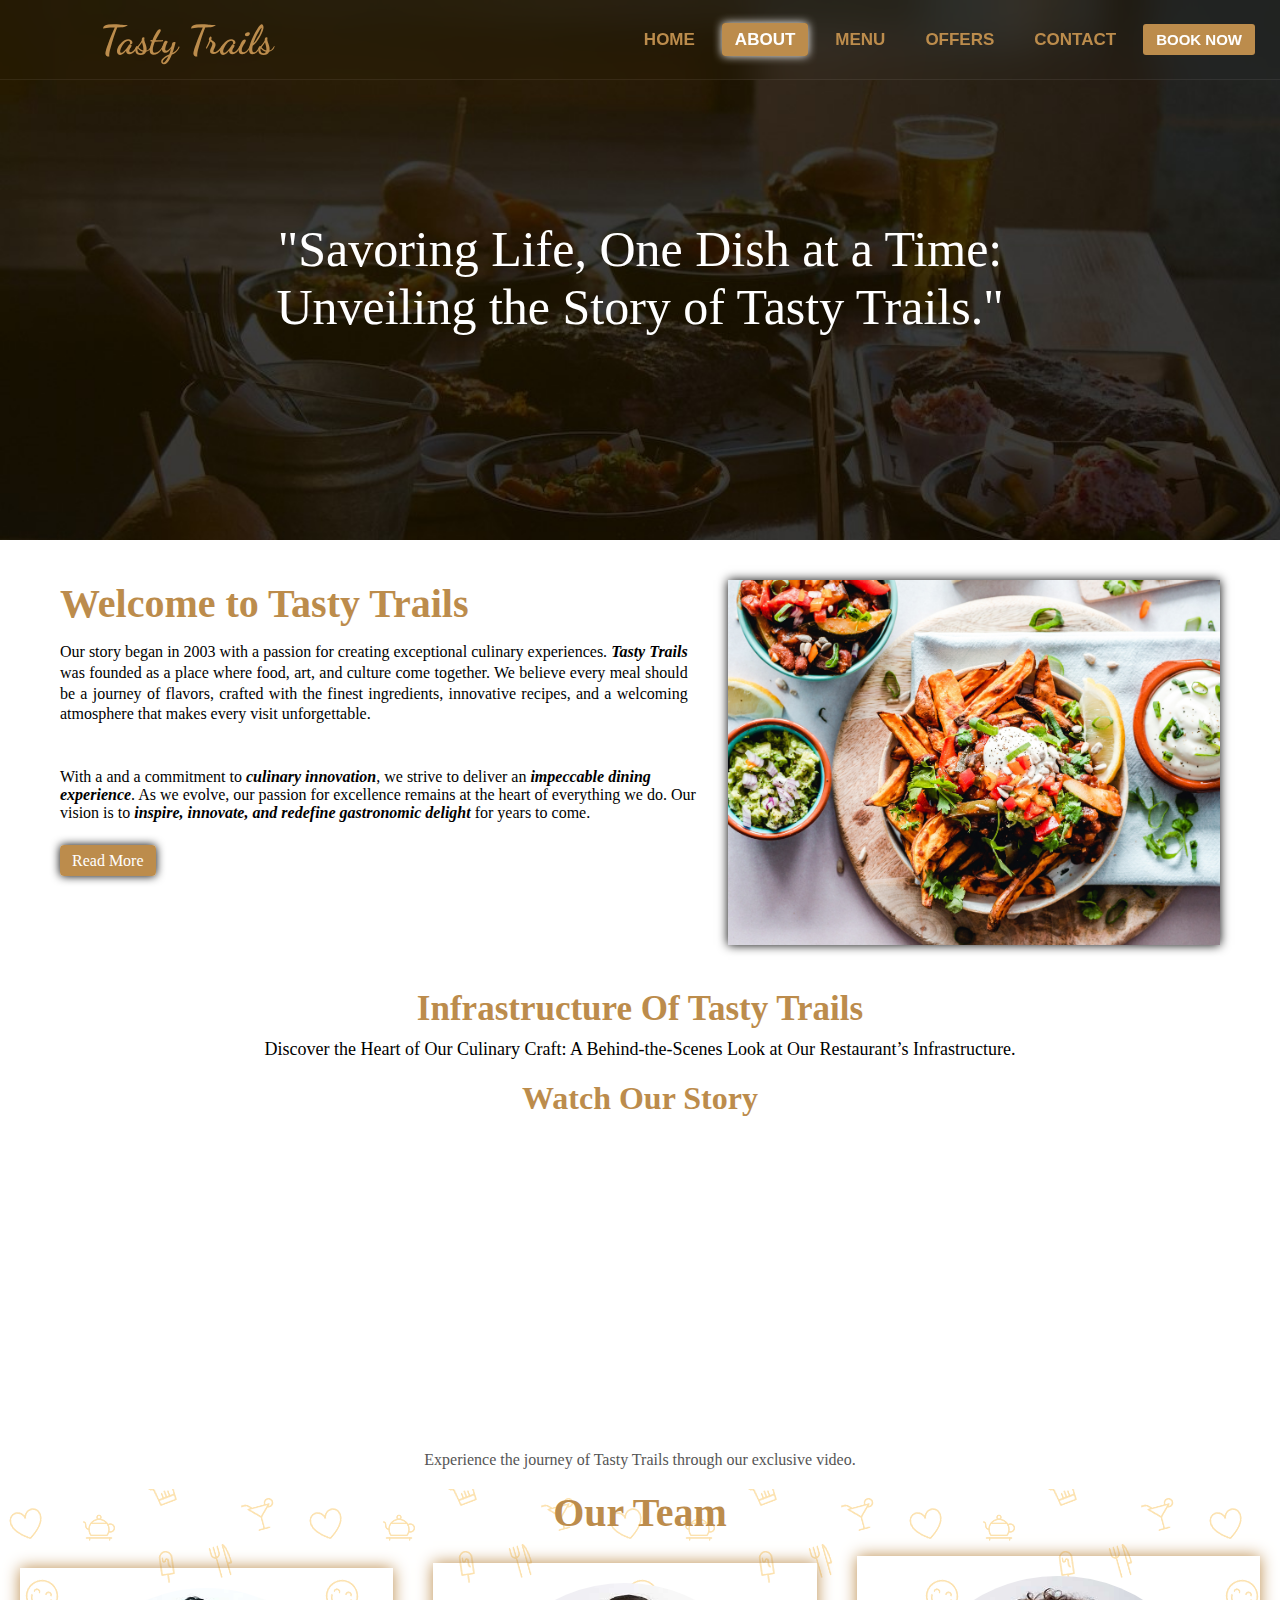
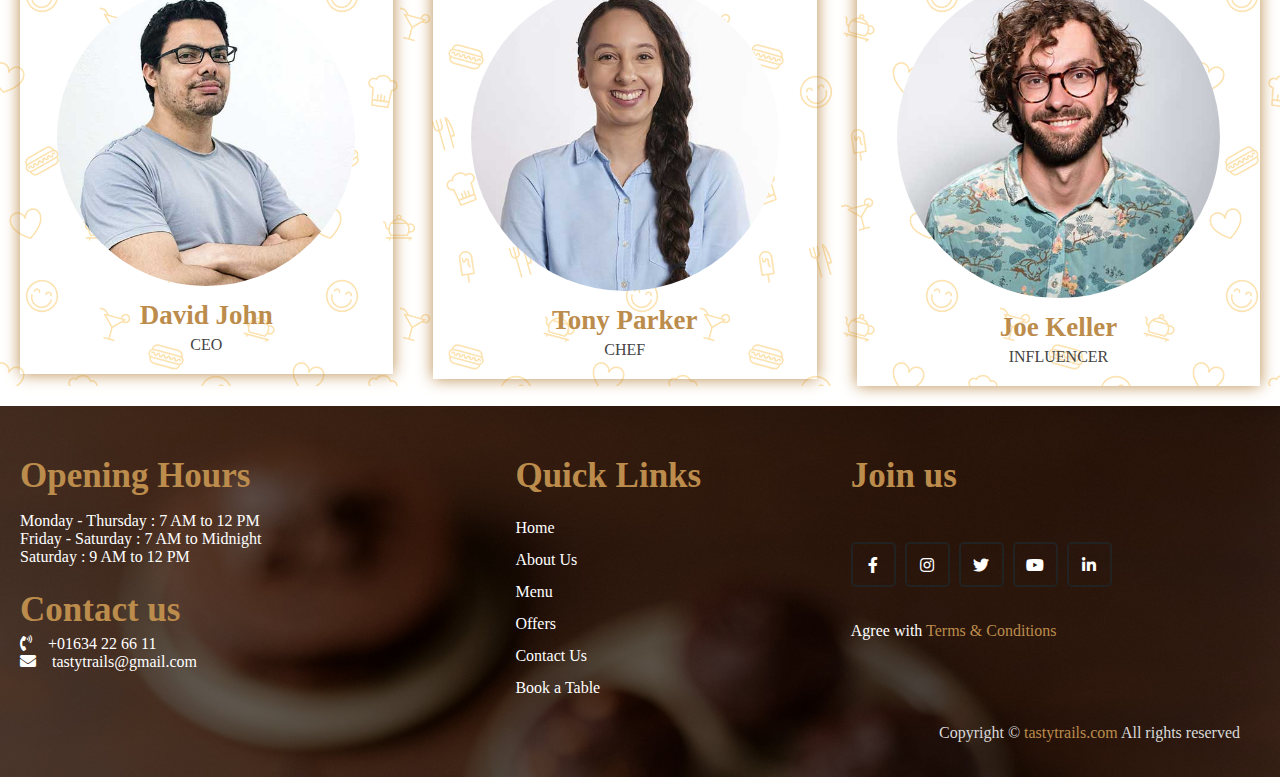
<file: about-us.html>
<!DOCTYPE html>
<html lang="en" dir="ltr">
  <head>
    <meta charset="UTF-8" />
    <title>About Us</title>
    <meta name="viewport" content="width=device-width, initial-scale=1.0" />
    <meta
      name="description"
      content="Explore the best flavors with Tasty Trails. Enjoy delicious recipes, restaurant-quality dishes, and special food offers."
    />
    <meta
      name="keywords"
      content="food, recipes, dining, restaurant, best dishes, Tasty Trails, culinary adventures"
    />
    <meta name="author" content="Tasty Trails" />
    <meta name="robots" content="index, follow" />

    <link rel="shortcut icon" href="./img/logo.png" type="image/x-icon" />
    <link rel="stylesheet" href="css/style.css" />
    <link
      rel="stylesheet"
      href="https://cdnjs.cloudflare.com/ajax/libs/font-awesome/5.15.3/css/all.min.css"
    />
    <link
      href="https://fonts.googleapis.com/css2?family=Dancing+Script:wght@400;700&display=swap"
      rel="stylesheet"
    />
  </head>

  <style>
    #header {
      height: 60vh;
    }

    #header .title {
      padding-top: 220px;
    }

    #team {
      background: url(img/bg55.png);
    }

    #team h1 {
      color: #bc8c4c;
      text-align: center;
      margin: 0 auto 20px;
      font-size: 40px;
    }

    .team {
      display: grid;
      grid-template-columns: auto auto auto;
      justify-content: center;
      align-items: center;
      margin: 0 auto;
      text-align: center;
    }

    .team .team-1,
    .team .team-2,
    .team .team-3 {
      margin: 0 20px;
      padding: 20px 0;
      box-shadow: 0 0 15px #bc8c4c;
    }

    .team .team-1 img,
    .team .team-2 img,
    .team .team-3 img {
      width: 80%;
      border-radius: 100%;
    }

    .team .team-1 .data h2,
    .team .team-2 .data h2,
    .team .team-3 .data h2 {
      color: #bc8c4c;
      font-size: 27px;
      margin: 10px 0 5px;
    }

    .team .team-1 .data p,
    .team .team-2 .data p,
    .team .team-3 .data p {
      color: #444444;
      text-transform: uppercase;
    }

    @media (max-width: 768px) {
      #header {
        height: 40vh;
      }

      .team {
        display: grid;
        grid-template-columns: auto;
      }

      .team .team-1,
      .team .team-2,
      .team .team-3 {
        margin-bottom: 20px;
      }
    }
  </style>

  <body>
    <!-- navbar start -->
    <nav>
      <input type="checkbox" id="check" />
      <label for="check" class="checkbtn">
        <i class="fas fa-bars"></i>
      </label>
      <label
        class="logo"
        style="
          color: #bc8c4c;
          font-size: 40px;
          font-family: Dancing Script, cursive;
        "
        >Tasty Trails</label
      >
      <ul>
        <li><a href="index.html">Home</a></li>
        <li><a class="active" href="about-us.html">About</a></li>
        <li><a href="menu.html">Menu</a></li>
        <li><a href="offers.html">Offers</a></li>
        <li><a href="contact-us.html">Contact</a></li>
        <li><a href="book-table.html" class="book-btn">Book Now</a></li>
      </ul>
    </nav>
    <!-- navbar end -->

    <!-- header -->
    <section id="header">
      <div class="title">
        <p>
          "Savoring Life, One Dish at a Time: <br />
          Unveiling the Story of Tasty Trails."
        </p>
      </div>
    </section>
    <!-- header end -->

    <!-- about start -->
    <div class="grid-bg">
      <div class="grid-container">
        <div class="grid-item">
          <h1 style="font-weight: bold">Welcome to Tasty Trails</h1>
          <article>
            Our story began in 2003 with a passion for creating exceptional
            culinary experiences. <b><i>Tasty Trails</i></b> was founded as a
            place where food, art, and culture come together. We believe every
            meal should be a journey of flavors, crafted with the finest
            ingredients, innovative recipes, and a welcoming atmosphere that
            makes every visit unforgettable. <br /><br />
          </article>
          <p style="padding: 22px 0 0">
            With a <b><i></i></b> and a commitment to
            <b><i>culinary innovation</i></b
            >, we strive to deliver an <b><i>impeccable dining experience</i></b
            >. As we evolve, our passion for excellence remains at the heart of
            everything we do. Our vision is to
            <b><i>inspire, innovate, and redefine gastronomic delight</i></b>
            for years to come.
          </p>
          <div class="about-button">
            <a href="about-us.html">Read More</a>
          </div>
        </div>
        <div class="grid-item">
          <img
            src="img/pexels-ella-olsson-1640772.jpg"
            alt="Sports & Art Image"
            loading="lazy"
            width="100%"
          />
        </div>
      </div>
    </div>
    <!-- about end -->

    <!-- video -->
    <section id="video">
      <div class="v-head">
        <h1
          style="
            color: #bc8c4c;
            font-size: 35px;
            text-align: center;
            margin: 10px 0;
          "
        >
          Infrastructure Of Tasty Trails
        </h1>
        <p style="font-size: 18px; text-align: center; margin-bottom: 20px">
          Discover the Heart of Our Culinary Craft: A Behind-the-Scenes Look at
          Our Restaurant’s Infrastructure.
        </p>
        <p></p>
      </div>
      <section class="video-section" style="text-align: center; margin: 20px 0">
        <h2 style="color: #bc8c4c; font-size: 2rem; margin-bottom: 10px">
          Watch Our Story
        </h2>
        <figure>
          <iframe
            width="560"
            height="315"
            src="https://www.youtube.com/embed/DQR2gdCxihI?si=uv5z0CQfOwwmY6Bv"
            title="Tasty Trails - Culinary Journey"
            frameborder="0"
            loading="lazy"
            allow="accelerometer; autoplay; clipboard-write; encrypted-media; gyroscope; picture-in-picture; web-share"
            referrerpolicy="strict-origin-when-cross-origin"
            allowfullscreen
          >
          </iframe>
          <figcaption style="font-size: 1rem; color: #555; margin-top: 5px">
            Experience the journey of Tasty Trails through our exclusive video.
          </figcaption>
        </figure>
      </section>
    </section>
    <!-- video end -->

    <!-- team -->
    <section id="team">
      <h1>Our Team</h1>
      <div class="team">
        <div class="team-1">
          <img src="img/team-1.jpg" loading="lazy" alt="" />
          <div class="data">
            <h2>David John</h2>
            <p>CEO</p>
          </div>
        </div>
        <div class="team-2">
          <img src="img/team-2.jpg" loading="lazy" alt="" />
          <div class="data">
            <h2>Tony Parker</h2>
            <p>Chef</p>
          </div>
        </div>
        <div class="team-3">
          <img src="img/team-3.jpg" loading="lazy" alt="" />
          <div class="data">
            <h2>Joe Keller</h2>
            <p>Influencer</p>
          </div>
        </div>
      </div>
    </section>
    <!-- team end -->

    <!-- footer -->
    <footer style="margin-top: 20px">
      <div class="content">
        <div class="left box">
          <div class="upper">
            <div class="topic">Opening Hours</div>
            <p class="para">
              Monday - Thursday &colon; <span>7 AM to 12 PM</span>
            </p>
            <p class="para">
              Friday - Saturday &colon; <span>7 AM to Midnight</span>
            </p>
            <p class="para">Saturday &colon; <span>9 AM to 12 PM</span></p>
          </div>
          <div class="lower">
            <div class="topic">Contact us</div>
            <div class="phone">
              <a href="#"><i class="fas fa-phone-volume"></i>+01634 22 66 11</a>
            </div>
            <div class="email">
              <a href="#"
                ><i class="fas fa-envelope"></i>tastytrails@gmail.com</a
              >
            </div>
          </div>
        </div>
        <div class="middle box">
          <div class="topic">Quick Links</div>
          <div><a href="index.html">Home</a></div>
          <div><a href="about-us.html">About Us</a></div>
          <div><a href="menu.html">Menu</a></div>
          <div><a href="offers.html">Offers</a></div>
          <div><a href="contact-us.html">Contact Us</a></div>
          <div><a href="book-table.html">Book a Table</a></div>
        </div>
        <div class="right box">
          <div class="topic">Join us</div>
          <form action="#">
            <div class="media-icons">
              <a href="#"><i class="fab fa-facebook-f"></i></a>
              <a href="#"><i class="fab fa-instagram"></i></a>
              <a href="#"><i class="fab fa-twitter"></i></a>
              <a href="#"><i class="fab fa-youtube"></i></a>
              <a href="#"><i class="fab fa-linkedin-in"></i></a>
            </div>
          </form>
          <p class="f-p">
            Agree with <span><a href="">Terms & Conditions</a></span>
          </p>
        </div>
      </div>
      <div class="bottom">
        <p>Copyright © <a href="#">tastytrails.com</a> All rights reserved</p>
      </div>
    </footer>
    <!-- footer end -->
  </body>
</html>
</file>
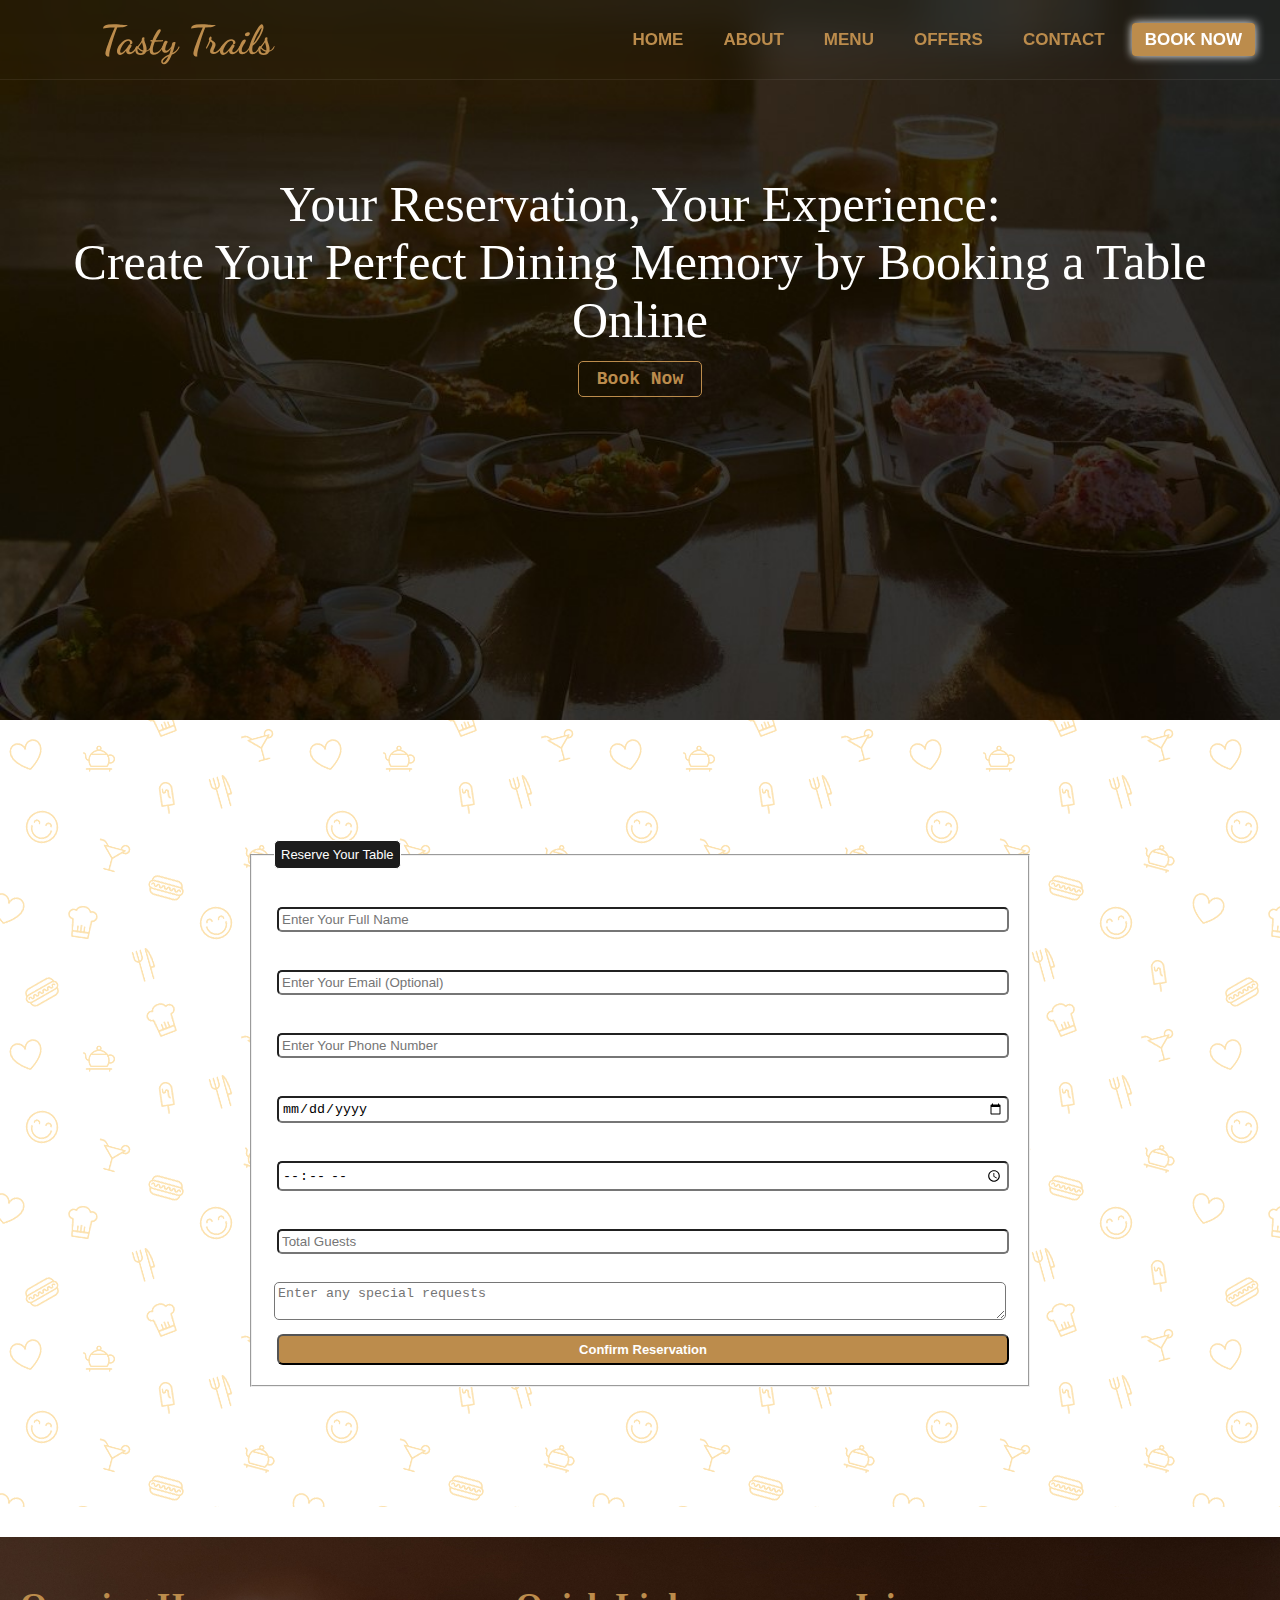
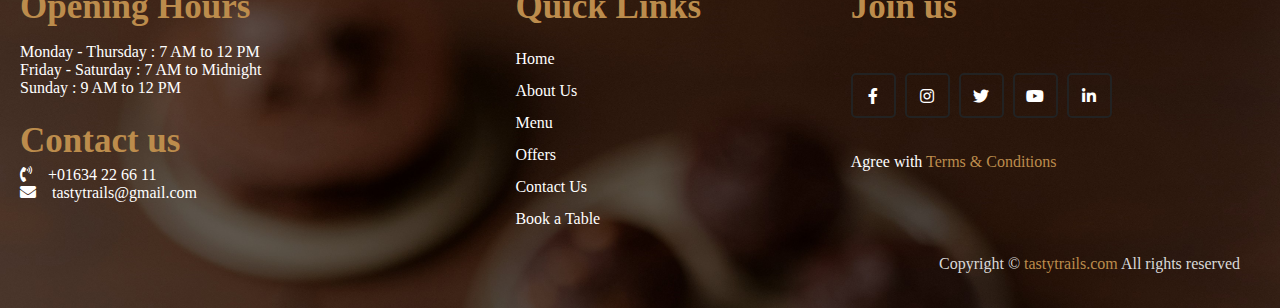
<file: book-table.html>
<!DOCTYPE html>
<html>
  <head>
    <meta charset="UTF-8" />
    <title>Booking Table</title>
    <meta name="viewport" content="width=device-width, initial-scale=1.0" />
    <meta
      name="description"
      content="Explore the best flavors with Tasty Trails. Enjoy delicious recipes, restaurant-quality dishes, and special food offers."
    />
    <meta
      name="keywords"
      content="food, recipes, dining, restaurant, best dishes, Tasty Trails, culinary adventures"
    />
    <meta name="author" content="Tasty Trails" />
    <meta name="robots" content="index, follow" />

    <link rel="stylesheet" href="css/style.css" />
    <link rel="shortcut icon" href="./img/logo.png" type="image/x-icon" />
    <link
      rel="stylesheet"
      href="https://cdnjs.cloudflare.com/ajax/libs/font-awesome/5.15.3/css/all.min.css"
    />
    <link
      href="https://fonts.googleapis.com/css2?family=Dancing+Script:wght@400;700&display=swap"
      rel="stylesheet"
    />
  </head>
  <style>
    #booking {
      background: url(img/bg55.png);
      padding: 120px 0;
    }

    #booking form {
      margin: 0 250px;
    }

    #booking fieldset {
      padding: 10px 22px;
    }

    #booking form label,
    input {
      margin: 10px 3px;
    }

    form fieldset {
      background: white;
    }

    legend {
      border: solid 1px;
      border-radius: 5px;
      background-color: rgba(12, 12, 12, 0.932);
      color: white;
      padding: 6px;
      font-family: "Fira Sans", sans-serif;
      font-size: 13px;
    }

    label {
      font-family: "Fira Sans", sans-serif;
      font-size: 14px;
      color: white;
    }

    input,
    textarea {
      padding: 3px;
      border-radius: 5px;
      width: 100%;
    }

    input[type="submit"] {
      background-color: #bc8c4c;
      color: white;
      font-weight: bold;
      padding: 6px;
      border-radius: 6px;
      font-family: "Fira Sans", sans-serif;
      font-size: 13px;
    }

    input[type="submit"]:hover {
      cursor: pointer;
    }

    #header {
      height: 80vh;
      padding: 175px 10px;
    }

    @media (max-width: 952px) {
      #header {
        height: 45vh;
      }
    }

    @media (max-width: 768px) {
      nav ul {
        float: none;
        margin-right: 0;
      }
      nav ul li {
        display: block;
        text-align: center;
        margin: 15px 0;
      }
      .checkbtn {
        display: block;
        margin-right: 20px;
      }
      #booking form {
        margin: 0 20px;
      }
    }

    @media (max-width: 480px) {
      .logo {
        font-size: 24px;
        padding-left: 10px;
      }
      nav ul li a {
        font-size: 14px;
        padding: 5px 10px;
      }
      .checkbtn {
        font-size: 24px;
        margin-right: 10px;
      }
      #booking form {
        margin: 0 10px;
      }
    }
  </style>
  <body>
    <nav>
      <input type="checkbox" id="check" />
      <label for="check" class="checkbtn">
        <i class="fas fa-bars"></i>
      </label>
      <label
        class="logo"
        style="
          color: #bc8c4c;
          font-size: 40px;
          font-family: Dancing Script, cursive;
        "
        >Tasty Trails</label
      >
      <ul>
        <li><a href="index.html">Home</a></li>
        <li><a href="about-us.html">About</a></li>
        <li><a href="menu.html">Menu</a></li>
        <li><a href="offers.html">Offers</a></li>
        <li><a href="contact-us.html">Contact</a></li>
        <li>
          <a class="active" href="book-table.html" class="book-btn">Book Now</a>
        </li>
      </ul>
    </nav>

    <section id="header">
      <div class="title">
        <p>
          Your Reservation, Your Experience:<br />
          Create Your Perfect Dining Memory by Booking a Table Online
        </p>
        <a href="#booking">Book Now</a>
      </div>
    </section>

    <div id="booking">
      <div class="booking">
        <form>
          <fieldset>
            <legend>Reserve Your Table</legend>

            <label for="name">Full Name</label>
            <input
              type="text"
              id="name"
              placeholder="Enter Your Full Name"
              required
            />

            <label for="email">Email Address</label>
            <input
              type="email"
              id="email"
              placeholder="Enter Your Email (Optional)"
            />

            <label for="phone">Phone Number</label>
            <input
              type="tel"
              id="phone"
              placeholder="Enter Your Phone Number"
              required
            />

            <label for="date">Reservation Date</label>
            <input type="date" id="date" required />

            <label for="time">Reservation Time</label>
            <input type="time" id="time" required />

            <label for="seats">Number of Guests</label>
            <input
              type="number"
              id="seats"
              placeholder="Total Guests"
              min="1"
              max="20"
              required
            />

            <label for="requests">Special Requests</label>
            <textarea
              id="requests"
              placeholder="Enter any special requests"
            ></textarea>

            <input type="submit" value="Confirm Reservation" />
          </fieldset>
        </form>
      </div>
    </div>

    <footer style="margin-top: 30px">
      <div class="content">
        <div class="left box">
          <div class="upper">
            <div class="topic">Opening Hours</div>
            <p class="para">Monday - Thursday : <span>7 AM to 12 PM</span></p>
            <p class="para">
              Friday - Saturday : <span>7 AM to Midnight</span>
            </p>
            <p class="para">Sunday : <span>9 AM to 12 PM</span></p>
          </div>
          <div class="lower">
            <div class="topic">Contact us</div>
            <div class="phone">
              <a href="#"><i class="fas fa-phone-volume"></i>+01634 22 66 11</a>
            </div>
            <div class="email">
              <a href="#"
                ><i class="fas fa-envelope"></i>tastytrails@gmail.com</a
              >
            </div>
          </div>
        </div>
        <div class="middle box">
          <div class="topic">Quick Links</div>
          <div><a href="index.html">Home</a></div>
          <div><a href="about-us.html">About Us</a></div>
          <div><a href="menu.html">Menu</a></div>
          <div><a href="offers.html">Offers</a></div>
          <div><a href="contact-us.html">Contact Us</a></div>
          <div><a href="book-table.html">Book a Table</a></div>
        </div>
        <div class="right box">
          <div class="topic">Join us</div>
          <form action="#">
            <div class="media-icons">
              <a href="#"><i class="fab fa-facebook-f"></i></a>
              <a href="#"><i class="fab fa-instagram"></i></a>
              <a href="#"><i class="fab fa-twitter"></i></a>
              <a href="#"><i class="fab fa-youtube"></i></a>
              <a href="#"><i class="fab fa-linkedin-in"></i></a>
            </div>
          </form>
          <p class="f-p">
            Agree with <span><a href="">Terms & Conditions</a></span>
          </p>
        </div>
      </div>
      <div class="bottom">
        <p>Copyright © <a href="#">tastytrails.com</a> All rights reserved</p>
      </div>
    </footer>
  </body>
</html>
</file>
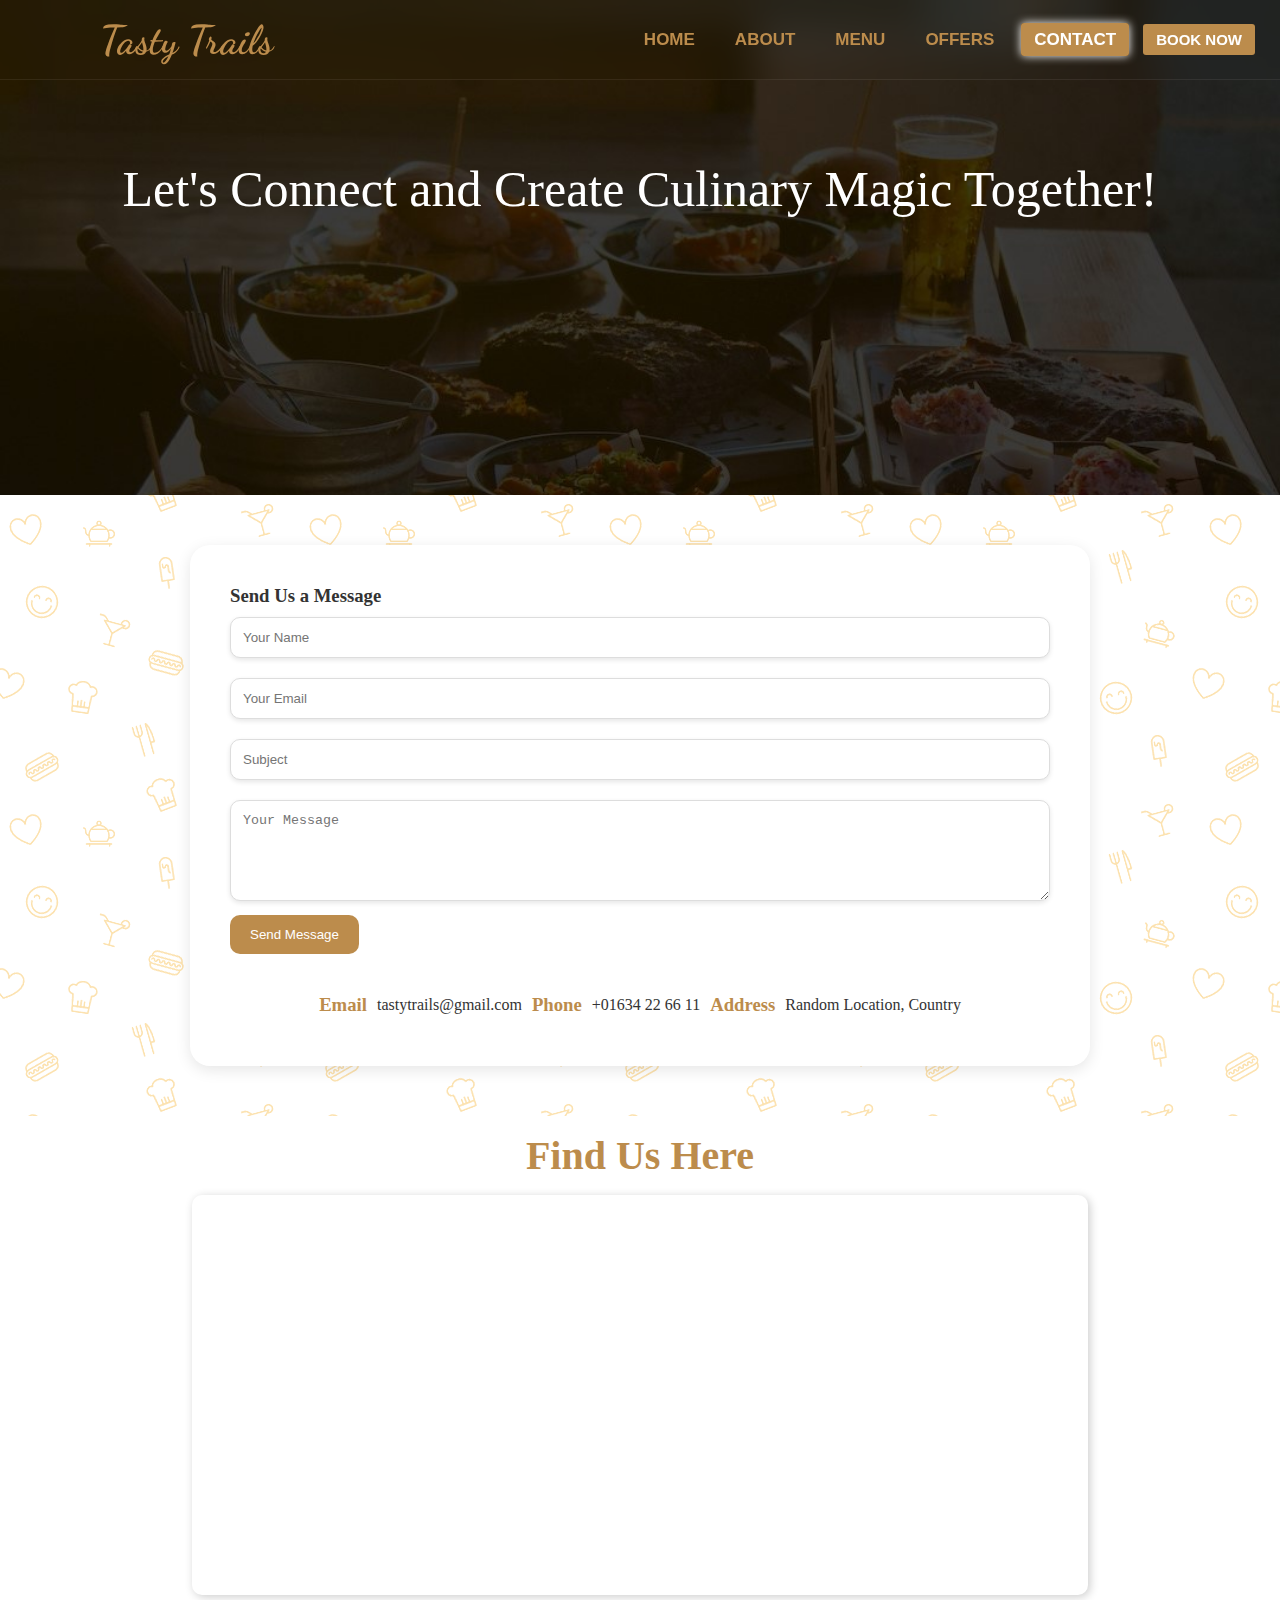
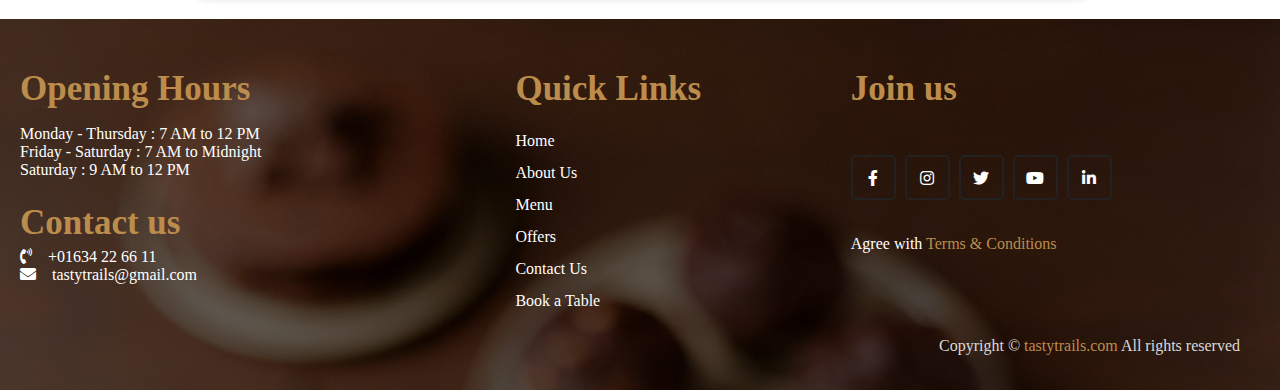
<file: contact-us.html>
<!DOCTYPE html>
<html lang="en" dir="ltr">
  <head>
    <meta charset="UTF-8" />
    <title>Contact Us</title>
    <meta name="viewport" content="width=device-width, initial-scale=1.0" />
    <meta
      name="description"
      content="Explore the best flavors with Tasty Trails. Enjoy delicious recipes, restaurant-quality dishes, and special food offers."
    />
    <meta
      name="keywords"
      content="food, recipes, dining, restaurant, best dishes, Tasty Trails, culinary adventures"
    />
    <meta name="author" content="Tasty Trails" />
    <meta name="robots" content="index, follow" />

    <link rel="stylesheet" href="css/style.css" />
    <link rel="shortcut icon" href="./img/logo.png" type="image/x-icon" />
    <link
      rel="stylesheet"
      href="https://cdnjs.cloudflare.com/ajax/libs/font-awesome/5.15.3/css/all.min.css"
    />
    <link
      href="https://fonts.googleapis.com/css2?family=Dancing+Script:wght@400;700&display=swap"
      rel="stylesheet"
    />
  </head>
  <style>
    #header {
      height: 55vh;
    }

    #header .title {
      padding-top: 150px;
    }

    .contact-section {
      background: url(img/bg55.png);
      padding: 20px 0;
    }

    .contact-section h1 {
      font-size: 45px;
      margin-bottom: 10px;
    }

    .contact-card {
      background: white;
      color: #333;
      max-width: 900px;
      margin: 30px auto;
      padding: 40px;
      border-radius: 20px;
      box-shadow: 0 4px 15px rgba(0, 0, 0, 0.1);
      display: flex;
      flex-direction: column-reverse;

      gap: 30px;
    }

    .contact-info {
      display: flex;
      justify-content: center;
      align-items: center;
      gap: 10px;
    }

    .contact-info h3 {
      margin: 10px 0;
      color: #bc8c4c;
    }

    .contact-form {
      text-align: left;
    }

    .contact-form input,
    .contact-form textarea {
      width: 100%;
      padding: 12px;
      margin: 10px 0;
      border-radius: 10px;
      border: 1px solid #ddd;
      box-shadow: 0 2px 5px rgba(0, 0, 0, 0.1);
    }

    .contact-form button {
      background-color: #bc8c4c;
      color: white;
      border: none;
      padding: 12px 20px;
      border-radius: 10px;
      cursor: pointer;
      transition: background 0.3s ease;
    }

    .contact-form button:hover {
      background-color: #a6733a;
    }

    @media (max-width: 768px) {
      .contact-card {
        grid-template-columns: 1fr;
      }
    }

    #header .title {
      padding-top: 160px;
    }

    .contact-us {
      background: url(img/bg55.png);
      padding: 20px 0;
    }

    .contact-us h1 {
      color: #bc8c4c;
      font-size: 35px;
      font-family: Brush Script MT, Brush Script Std, cursive;
    }

    .c-us-h {
      text-align: center;
      padding: 0 0 20px 0;
    }

    .c-us-h p,
    .c-c .c-us p {
      font-family: monospace;
      font-size: 15px;
      font-weight: bold;
      padding-top: 5px;
    }

    .c-c {
      display: grid;
      grid-template-columns: auto auto;
      justify-content: center;
      text-align: center;
      margin: 0 auto;
    }

    .c-c .c-us {
      padding: 0 80px;
    }

    .c-us form input,
    .c-us form textarea {
      margin: 15px 0;
      padding: 4px 6px;
      border-radius: 5px;
      border: none;
      box-shadow: 0 0 5px black;
    }

    #submit {
      border: none;
      background-color: #bc8c4c;
      color: white;
      font-weight: bold;
      text-transform: uppercase;
      cursor: pointer;
    }

    #form-c {
      border: solid 2px #bc8c4c;
      border-radius: 20px;
    }

    @media (max-width: 768px) {
      #header {
        height: 40vh;
      }

      .c-c {
        display: grid;
        grid-template-columns: auto;
      }
    }
  </style>

  <body>
    <!-- navbar start -->
    <nav>
      <input type="checkbox" id="check" />
      <label for="check" class="checkbtn">
        <i class="fas fa-bars"></i>
      </label>
      <label
        class="logo"
        style="
          color: #bc8c4c;
          font-size: 40px;
          font-family: Dancing Script, cursive;
        "
      >
        Tasty Trails</label
      >
      <ul>
        <li><a href="index.html">Home</a></li>
        <li><a href="about-us.html">About</a></li>
        <li><a href="menu.html">Menu</a></li>
        <li><a href="offers.html">Offers</a></li>
        <li><a class="active" href="contact-us.html">Contact</a></li>
        <li><a href="book-table.html" class="book-btn">Book Now</a></li>
      </ul>
    </nav>
    <!-- navbar end -->

    <!-- header -->
    <section id="header">
      <div class="title">
        <p>Let's Connect and Create Culinary Magic Together!</p>
      </div>
    </section>
    <!-- header end -->

    <!-- contact us -->
    <section class="contact-section">
      <div class="contact-card">
        <div class="contact-info">
          <h3>Email</h3>
          <p>tastytrails@gmail.com</p>
          <h3>Phone</h3>
          <p>+01634 22 66 11</p>
          <h3>Address</h3>
          <p>Random Location, Country</p>
        </div>

        <div class="contact-form">
          <h3>Send Us a Message</h3>
          <form>
            <input type="text" placeholder="Your Name" required />
            <input type="email" placeholder="Your Email" required />
            <input type="text" placeholder="Subject" required />
            <textarea rows="5" placeholder="Your Message" required></textarea>
            <button type="submit">Send Message</button>
          </form>
        </div>
      </div>
    </section>
    <!-- contact us end -->

    <div style="text-align: center">
      <h1 style="color: #bc8c4c; padding: 1rem; font-size: 2.5rem">
        Find Us Here
      </h1>
      <iframe
        src="https://www.google.com/maps/embed?pb=!1m18!1m12!1m3!1d2187804.4499192925!2d-125.00000000000001!3d53.726668299999996!2m3!1f0!2f0!3f0!3m2!1i1024!2i768!4f13.1!3m3!1m2!1s0x537c63da3d37e791%3A0xd2f41a03cdcc021e!2sBritish%20Columbia%2C%20Canada!5e0!3m2!1sen!2sus!4v1708440000000!5m2!1sen!2sus"
        width="70%"
        height="400"
        style="
          border: 0;
          border-radius: 10px;
          box-shadow: 2px 2px 10px rgba(0, 0, 0, 0.2);
        "
        allowfullscreen=""
        loading="lazy"
        referrerpolicy="no-referrer-when-downgrade"
      >
      </iframe>
    </div>

    <!-- footer -->
    <footer style="margin-top: 20px">
      <div class="content">
        <div class="left box">
          <div class="upper">
            <div class="topic">Opening Hours</div>
            <p class="para">
              Monday - Thursday &colon; <span>7 AM to 12 PM</span>
            </p>
            <p class="para">
              Friday - Saturday &colon; <span>7 AM to Midnight</span>
            </p>
            <p class="para">Saturday &colon; <span>9 AM to 12 PM</span></p>
          </div>
          <div class="lower">
            <div class="topic">Contact us</div>
            <div class="phone">
              <a href="#"><i class="fas fa-phone-volume"></i>+01634 22 66 11</a>
            </div>
            <div class="email">
              <a href="#"
                ><i class="fas fa-envelope"></i>tastytrails@gmail.com</a
              >
            </div>
          </div>
        </div>
        <div class="middle box">
          <div class="topic">Quick Links</div>
          <div><a href="index.html">Home</a></div>
          <div><a href="about-us.html">About Us</a></div>
          <div><a href="menu.html">Menu</a></div>
          <div><a href="offers.html">Offers</a></div>
          <div><a href="contact-us.html">Contact Us</a></div>
          <div><a href="book-table.html">Book a Table</a></div>
        </div>
        <div class="right box">
          <div class="topic">Join us</div>
          <form action="#">
            <div class="media-icons">
              <a href="#"><i class="fab fa-facebook-f"></i></a>
              <a href="#"><i class="fab fa-instagram"></i></a>
              <a href="#"><i class="fab fa-twitter"></i></a>
              <a href="#"><i class="fab fa-youtube"></i></a>
              <a href="#"><i class="fab fa-linkedin-in"></i></a>
            </div>
          </form>
          <p class="f-p">
            Agree with <span><a href="">Terms & Conditions</a></span>
          </p>
        </div>
      </div>
      <div class="bottom">
        <p>Copyright © <a href="#">tastytrails.com</a> All rights reserved</p>
      </div>
    </footer>
    <!-- footer end -->
  </body>
</html>
</file>
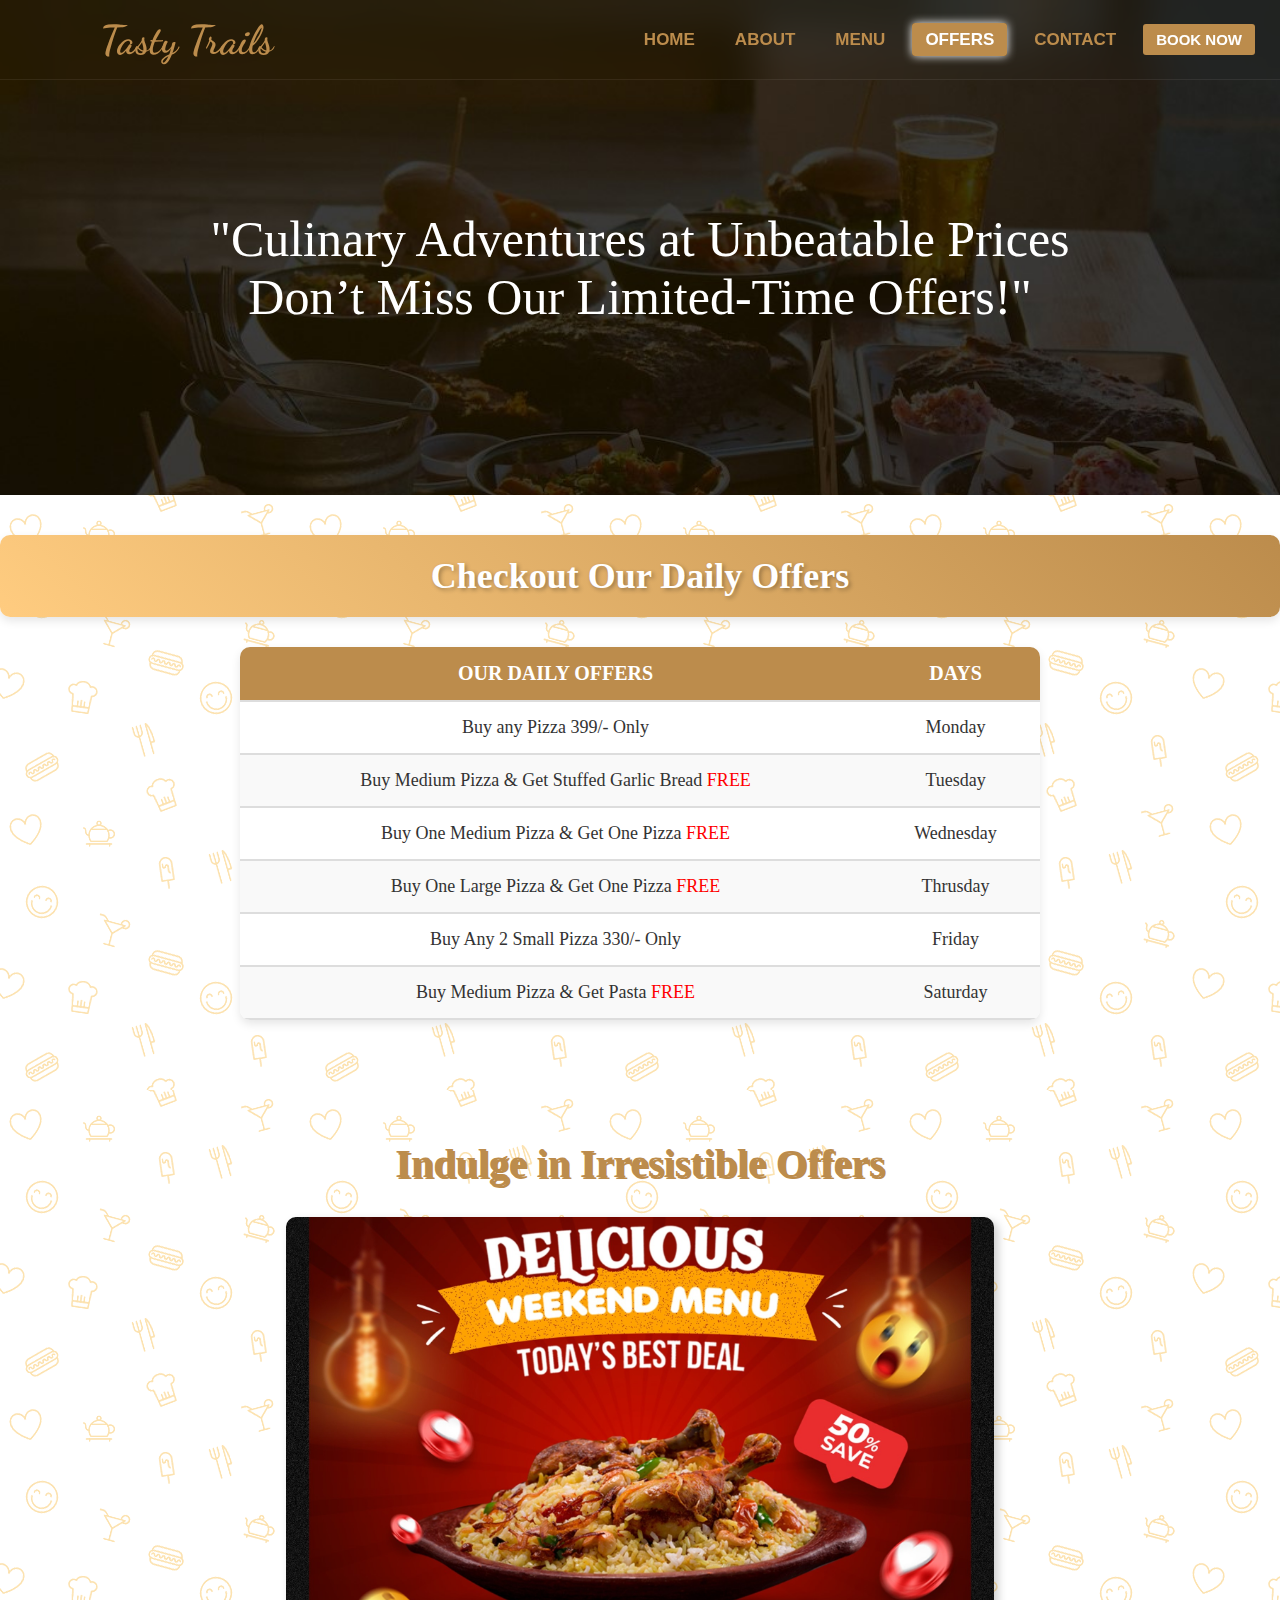
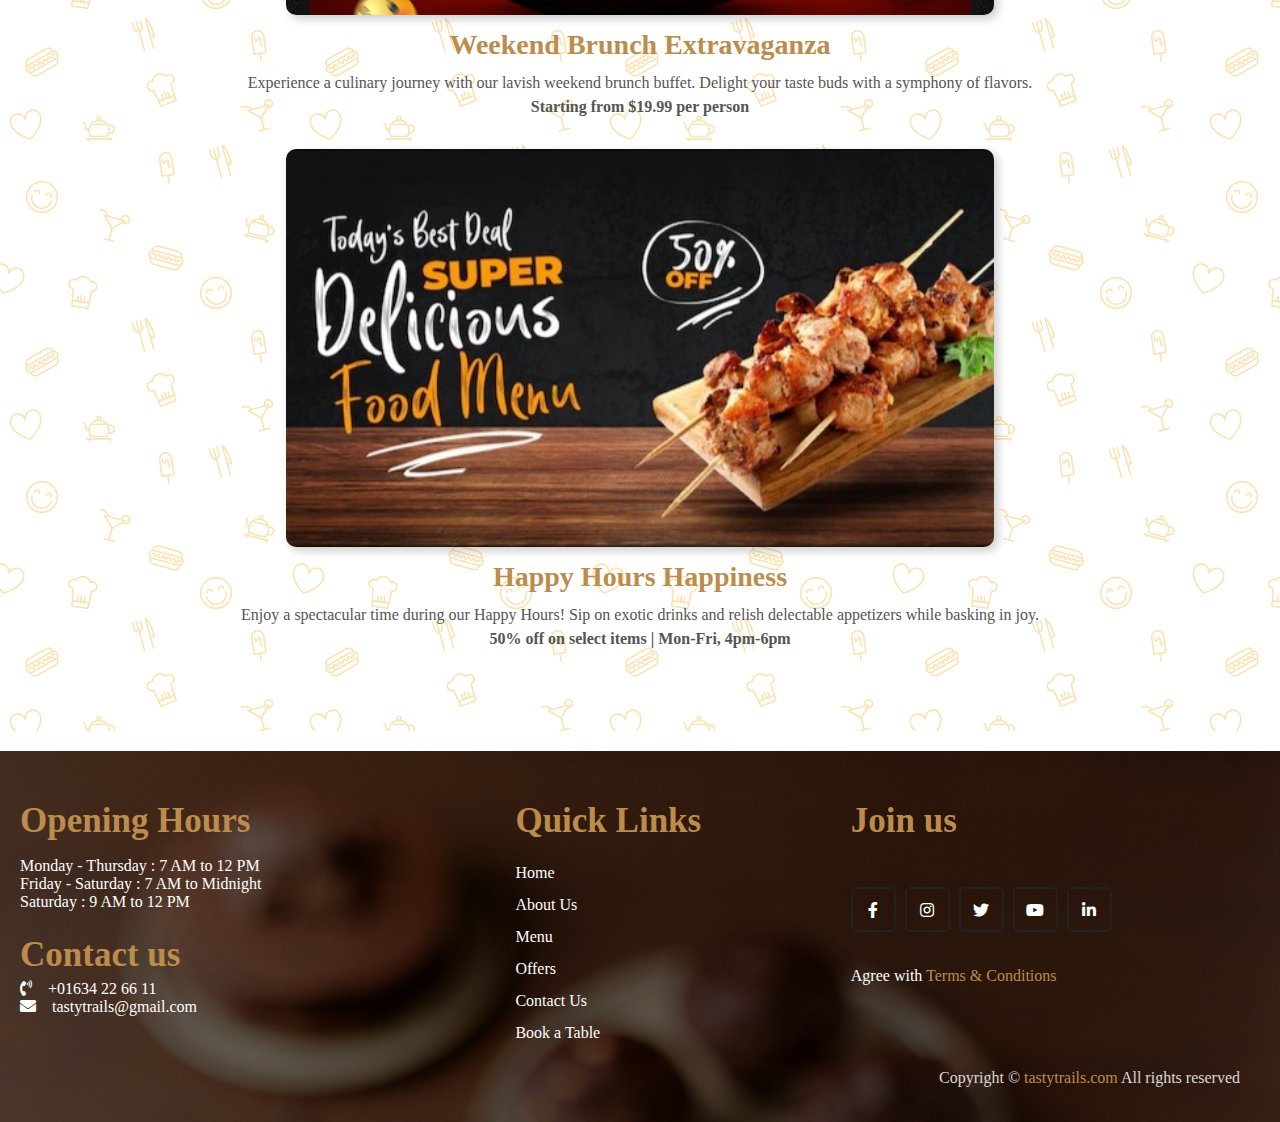
<file: offers.html>
<!DOCTYPE html>
<html lang="en" dir="ltr">
 <head>
  <meta charset="UTF-8">
  <title>Offers & Discounts</title>
  <meta name="viewport" content="width=device-width, initial-scale=1.0" />
  <meta name="description"
    content="Explore the best flavors with Tasty Trails. Enjoy delicious recipes, restaurant-quality dishes, and special food offers." />
  <meta name="keywords" content="food, recipes, dining, restaurant, best dishes, Tasty Trails, culinary adventures" />
  <meta name="author" content="Tasty Trails" />
  <meta name="robots" content="index, follow" />

  <link rel="stylesheet" href="css/style.css" />
  <link rel="shortcut icon" href="./img/logo.png" type="image/x-icon">
  <link rel="stylesheet" href="https://cdnjs.cloudflare.com/ajax/libs/font-awesome/5.15.3/css/all.min.css" />
  <link href="https://fonts.googleapis.com/css2?family=Dancing+Script:wght@400;700&display=swap" rel="stylesheet" />
</head>

 <style>
    #header {
        height: 55vh;
    }

    #header .title {
        padding-top: 210px;
    }

    .offer-section {
        padding: 50px;
        text-align: center;
    }

    .offer {
        margin: 30px 0;
    }

    .offer img {
        width: 60%;
        border-radius: 10px;
        box-shadow: 4px 4px 10px rgba(0, 0, 0, 0.2);
    }

    .offer h2 {
        margin: 10px 0;
        font-size: 28px;
        font-weight: bold;
        color: #bc8c4c;
    }

    .offer-price {
        color: #bc8c4c;
        font-weight: bold;
        font-size: 20px;
    }

    .offer-section h1 {
        font-size: 2.5em;
        margin-bottom: 30px;
        color: #bc8c4c;
        text-shadow: 2px 2px 4px rgba(0, 0, 0, 0.5);
    }

    .offer-section p {
        font-size: 16px;
        line-height: 1.5;
        color: #555;
    }

    @media (max-width:768px){
        #header {
            height: 40vh;
        }

        .offer img {
            width: 100%;
        }

        .offer-section h1 {
            font-size: 30px;
        }
    }
    
    #table {
        background: url(img/bg55.png);
        padding: 40px 0;
    }

    #table table {
        text-align: center;
        margin: 30px auto;
        border-collapse: collapse;
        width: 90%;
        max-width: 800px;
        background-color: white;
        border-radius: 10px;
        overflow: hidden;
        box-shadow: 0 4px 10px rgba(0, 0, 0, 0.1);
    }

    #table table tr th,
    #table table tr td {
        padding: 15px;
        border-bottom: 2px solid #ddd;
    }

    #table table tr th {
        background-color: #bc8c4c;
        color: white;
        font-size: 20px;
        text-transform: uppercase;
    }

    #table table tr:nth-child(odd){
        background-color: #f9f9f9;
    }
    
    #table table tr td {
        font-size: 18px;
        color: #333;
        font-weight: 500;
    }

    .d-offers {
        text-align: center;
        margin-bottom: 20px;
        padding: 20px 0;
        background: linear-gradient(45deg, #ffcc80, #bc8c4c);
        border-radius: 10px;
        box-shadow: 0 4px 10px rgba(0, 0, 0, 0.1);
    }

    .d-offers h1 {
        font-family: 'Brush Script MT', Brush Script Std, cursive;
        color: white;
        font-size: 36px;
        text-shadow: 2px 2px 4px rgba(0, 0, 0, 0.3);
    }
</style>

  <body>
    <!-- navbar start -->
    <nav>
      <input type="checkbox" id="check" />
      <label for="check" class="checkbtn">
        <i class="fas fa-bars"></i>
      </label>
      <label
        class="logo"
        style="
          color: #bc8c4c;
          font-size: 40px;
          font-family: Dancing Script, cursive;
        "
        >Tasty Trails</label
      >
      <ul>
        <li><a  href="index.html">Home</a></li>
        <li><a href="about-us.html">About</a></li>
        <li><a href="menu.html">Menu</a></li>
        <li><a class="active" href="offers.html">Offers</a></li>
        <li><a href="contact-us.html">Contact</a></li>
        <li><a href="book-table.html" class="book-btn">Book Now</a></li>
      </ul>
    </nav>
      <!-- navbar end -->

    <!-- header -->
    <section id="header">
      <div class="title">
          <p>"Culinary Adventures at Unbeatable Prices <br>Don’t Miss Our Limited-Time Offers!"</p>
      </div>
    </section>
    <!-- header end -->

    <!-- daily offers -->
    <section id="table">
      <div class="d-offers">
        <h1>Checkout Our Daily Offers</h1>
      </div>
      <table>
        <tr>
          <th>Our Daily Offers</th>
          <th>Days</th>
        </th>
        <tr>
          <td>Buy any Pizza 399/- Only</td>
          <td>Monday</td>
        </tr>
        <tr>
          <td>Buy Medium Pizza & Get Stuffed Garlic Bread <span style="color: red;">FREE</span></td>
          <td>Tuesday</td>
        </tr>
        <tr>
          <td>Buy One Medium Pizza & Get One Pizza <span style="color: red;">FREE</span></td>
          <td>Wednesday</td>
        </tr>
        <tr>
          <td>Buy One Large Pizza & Get One Pizza <span style="color: red;">FREE</span></td>
          <td>Thrusday</td>
        </tr>
        <tr>
          <td>Buy Any 2 Small Pizza 330/- Only</td>
          <td>Friday</td>
        </tr>
        <tr>
          <td>Buy Medium Pizza & Get Pasta <span style="color: red;">FREE</span></td>
          <td>Saturday</td>
        </tr>
      </table>
    </section>
    <!-- daily offers end -->

    <!-- offers -->
    <section class="offer-section" style="background: url(img/bg55.png);">
      
        <h1 style="text-shadow: 2px 2px;">Indulge in Irresistible Offers</h1>
        <div class="offer">
            
            <img src="img/offer1'.jpg" loading="lazy" alt="Offer 1">
            <h2>Weekend Brunch Extravaganza</h2>
            <p>Experience a culinary journey with our lavish weekend brunch buffet. Delight your taste buds with a symphony of flavors.</p>
            <p class="offer-price">Starting from $19.99 per person</p>
        </div>
        <div class="offer">
            <img src="img/offer2.jpg" loading="lazy" alt="Offer 2">
            <h2>Happy Hours Happiness</h2>
            <p>Enjoy a spectacular time during our Happy Hours! Sip on exotic drinks and relish delectable appetizers while basking in joy.</p>
            <p class="offer-price">50% off on select items | Mon-Fri, 4pm-6pm</p>
        </div>
    </section>
    <!-- offers end -->

     <!-- footer -->
     <footer style="margin-top: 20px">
      <div class="content">
        <div class="left box">
          <div class="upper">
            <div class="topic">Opening Hours</div>
            <p class="para">
              Monday - Thursday &colon; <span>7 AM to 12 PM</span>
            </p>
            <p class="para">
              Friday - Saturday &colon; <span>7 AM to Midnight</span>
            </p>
            <p class="para">Saturday &colon; <span>9 AM to 12 PM</span></p>
          </div>
          <div class="lower">
            <div class="topic">Contact us</div>
            <div class="phone">
              <a href="#"><i class="fas fa-phone-volume"></i>+01634 22 66 11</a>
            </div>
            <div class="email">
              <a href="#"
                ><i class="fas fa-envelope"></i>tastytrails@gmail.com</a
              >
            </div>
          </div>
        </div>
        <div class="middle box">
          <div class="topic">Quick Links</div>
          <div><a href="index.html">Home</a></div>
          <div><a href="about-us.html">About Us</a></div>
          <div><a href="menu.html">Menu</a></div>
          <div><a href="offers.html">Offers</a></div>
          <div><a href="contact-us.html">Contact Us</a></div>
          <div><a href="book-table.html">Book a Table</a></div>
        </div>
        <div class="right box">
          <div class="topic">Join us</div>
          <form action="#">
            <div class="media-icons">
              <a href="#"><i class="fab fa-facebook-f"></i></a>
              <a href="#"><i class="fab fa-instagram"></i></a>
              <a href="#"><i class="fab fa-twitter"></i></a>
              <a href="#"><i class="fab fa-youtube"></i></a>
              <a href="#"><i class="fab fa-linkedin-in"></i></a>
            </div>
          </form>
          <p class="f-p">
            Agree with <span><a href="">Terms & Conditions</a></span>
          </p>
        </div>
      </div>
      <div class="bottom">
        <p>Copyright © <a href="#">tastytrails.com</a> All rights reserved</p>
      </div>
    </footer>
  <!-- footer end -->

  </body>
</html>
</file>
<file: css/style.css>
*{
    padding: 0;
    margin: 0;
    text-decoration: none;
    box-sizing: border-box;
  }
  body{
    font-family: montserrat;
    
  }
  nav{
    background: transparent;
    backdrop-filter: blur(20px);
    height: 80px;
    width: 100%;
    position: fixed;
    z-index: 1;
    border-bottom: solid 1px #f9f3f313;
  }
  label.logo{
    color: white;
    font-size: 35px;
    line-height: 80px;
    padding: 0 100px;
    font-weight: bold;
  }
  nav ul{
    float: right;
    margin-right: 20px;
  }
  nav ul li{
    display: inline-block;
    line-height: 80px;
    margin: 0 5px;
    
  }

  nav ul li .book-btn {
    color: white;
    font-family: Arial, Helvetica, sans-serif;
    background-color: #bc8c4c;
    font-weight: bold;
    font-size: 15px;
  }
  nav ul li a{
    color: #bc8c4c;
    font-size: 17px;
    padding: 7px 13px;
    border-radius: 3px;
    text-transform: uppercase;
    font-weight: bold;
    font-family: Arial, Helvetica, sans-serif;
  }
  nav a.active,nav a:hover{
    background: #bc8c4c;
    color: white;
    transition: .5s;
    box-shadow: 0 0 10px white;
  }
  .checkbtn{
    font-size: 30px;
    color: white;
    float: right;
    line-height: 80px;
    margin-right: 40px;
    cursor: pointer;
    display: none;
  }
  #check{
    display: none;
  }
  @media (max-width: 952px){
    nav {
      position: fixed;
      z-index: 1;
    }
    label.logo{
      font-size: 30px;
      padding-left: 50px;
    }
    nav ul li a{
      font-size: 16px;
    }
  }
  @media (max-width: 858px){
    .checkbtn{
      display: block;
    }
    ul{
      position: fixed;
      width: 100%;
      height: 100vh;
      background: black;
      top: 80px;
      left: -100%;
      text-align: center;
      transition: all .5s;
    }
    nav ul li{
      display: block;
      margin: 50px 0;
      line-height: 30px;
    }
    nav ul li a{
      font-size: 20px;
    }
    a:hover,a.active{
      background: #bc8c4c;
      color: black;
    }
    #check:checked ~ ul{
      left: 0;
    }

  }
/* header */

#header {
    background: url(../img/bg.jpg);
    background-size: cover;
    height: 100vh;
}

#header .logo {
    text-align: center;
    justify-content: center;
    align-items: center;
    padding: 175px 0 30px 0;
}

#header .logo img {
    background-color: #bc8c4c;
    border-radius: 100%;
}

#header .title {
    text-align: center;
}

#header .title p {
    color: white;
    font-family: Brush Script MT, Brush Script Std, cursive;
    font-size: 50px;
    margin-bottom: 20px;
}

#header .title a {
    color: #bc8c4c;
    font-weight: bold;
    padding: 7px 18px;
    border: solid 1px #bc8c4c;
    background-color: transparent;
    text-decoration: none;
    border-radius: 5px;
    font-family: monospace;
    font-size: 18px;
    transition: 0.5s;
}

#header .title a:hover {
  color: white;
  background: #bc8c4c;
}

/* about */

.grid-container {
    display: grid;
    grid-template-columns: auto auto;
    justify-content: center;
    padding: 20px;
    margin: 10px 30px;
  }
  
.grid-item {
    padding: 10px;
  }

.grid-item h1 {
    font-size: 40px;
    margin-bottom: 15px;
    color: #bc8c4c;
}

.grid-item article {
    font-size: 16px;
    line-height: 1.3;
    text-align: justify;
    padding: 0 20px 0 0;
}

.grid-container ul li{
    padding: 4px 0;
    list-style: none;
    font-weight: bold;
}
.about-button {
    margin: 30px 0;
}
.grid-container a {
    color: white;
    background: #bc8c4c;
    padding: 7px 12px;
    border-radius: 4px;
    margin-top: 300px;
    box-shadow: 0 0 10px black;
}
.grid-container a:hover {
  text-decoration: underline;
  box-shadow: 0 0 20px black;
}

.grid-item img {
  box-shadow: 0 0 10px black;
}

/* Dishes */

.title-text h1 {
  text-align: center;
  padding-bottom: 20px;
  font-size: 35px;
  color: #bc8c4c;
  font-family: Brush Script MT, Brush Script Std, cursive;
}

#dishes {
  width: 100%;
  padding: 20px 0;
  background-image: url('../img/bg55.png');
}

.F-dishes {
  width: 100%;
  display: flex;
  flex-wrap: wrap;
  justify-content: space-around;
  margin: auto;
}

.dish {
  text-align: center;
  border-radius: 7px;
  margin-bottom: 20px;
  color: black;
  position: relative;
}

.dish img {
  border-radius: 7px;
}

.overlay {
  width: 100%;
  height: 100%;
  position: absolute;
  top: 0;
  border-radius: 5px;
  cursor: pointer;
  background:  rgba(12, 12, 12, 0.7);
  opacity: 0;
  transition: 1s;
}

.dish:hover .overlay {
  opacity: 1;
}

.dish-desc {
  width: 80%;
  position: absolute;
  bottom: 40%;
  left: 50%;
  opacity: 0;
  transform: translate(-50%);
  transition: 1s;
}

.dish:hover .dish-desc {
  bottom: 30%;
  opacity: 1;
}

.dish-desc a {
  font-size: 20px; 
  color: green;
  font-family: Arial, Helvetica, sans-serif;
  text-decoration: none;
  font-weight: bold;
}

.dish-desc h3 {
  color: white;
}

hr {
  background: white;
  height: 1px;
  border: 0;
  margin: 10px auto;
  width: 100%;
}

#dishes .check-now {
  text-align: center;
}

#dishes .check-now a {
  color: white;
  background-color: #bc8c4c;
  padding: 7px 15px;
  border-radius: 5px;
  transition: 0.5s;
  font-weight: bold;
  font-family: monospace;
  font-size: 15px;
}

#dishes .check-now a:hover {
  color: black;
  text-decoration: underline;
}

/* book table */

#book-table {
  background: url(../img/bookTableBG.jpg);
  display: grid;
  grid-template-columns: auto auto;
  padding: 40px 20px;
}

#book-table .bt-grid-2 {
  margin: auto 0;
}

#book-table .bt-grid-2 h1 {
  color: #bc8c4c;
  font-family: Brush Script MT, Brush Script Std, cursive;
  font-size: 40px;
  text-align: center;
}

#book-table .bt-grid-2 h3 {
  color: white;
  text-align: center;
  padding: 20px 0 0 10px;
  font-family: monospace;
  font-size: 15px;
}

#book-table .bt-grid-2 a{
  color: white;
  background: #bc8c4c;
  padding: 7px 15px;
  border-radius: 4px;
  font-weight: bold;
  text-transform: uppercase;
}

#book-table .bt-grid-2 .b-button {
  text-align: center;
  margin: 30px 0 0 0;
}

/* newsletter */
#newsletter {
  text-align: center;
  justify-content: center;
  align-items: center;
  margin: 20px 0 10px;
  padding: 10px 20px 40px;
  background-color: black;
}

.NL-head h1 {
  color: white;
  font-family: Brush Script MT, Brush Script Std, cursive;
  font-weight: bold;
  font-size: 40px;
  padding: 10px 0;
}

.NL-head p {
  color: white;
  font-weight: bold;
  font-family: cursive;
}

.subs .topic {
  color: #bc8c4c;
  font-weight: bold;
  font-family: monospace;
  font-size: 25px;
  margin: 20px 20px 10px;
  text-transform: uppercase;
}

.subs form input.mail {
  width: 30%;
  padding: 7px 17px;
  border-radius: 5px;
}

.subs .btn {
  border: none;
  color: white;
  font-weight: bold;
  text-transform: uppercase;
  background-color: #bc8c4c;
  padding: 4px 10px;
  border-radius: 5px;
  font-size: 12px;
  margin: 20px 0 0 0;
  transition: .5s;
}

.subs .btn:hover {
  cursor: pointer;
  box-shadow: 0 0 10px white;
}

/* footer */
footer{
    width: 100%;
    background: #111;
    padding: 30px 0;
    background: url(../img/footer.jpg);
    background-size: cover;
  }
  footer .content{
    max-width: 1350px;
    margin: auto;
    padding: 20px;
    display: flex;
    flex-wrap: wrap;
    justify-content: space-between;
  }
  footer .content p,a{
    color: #fff;
  }
  footer .content .box{
    width: 33%;
    transition: all 0.4s ease;
  }
  footer .content .topic{
    font-size: 35px;
    font-weight: bold;
    color: #bc8c4c;
    margin-bottom: 16px;
    font-family: Brush Script MT, Brush Script Std, cursive;
  }
  footer .content p{
    text-align: justify;
  }
  footer .content .lower .topic{
    margin: 24px 0 5px 0;
  }
  footer .content .lower i{
    padding-right: 16px;
  }
  footer .content .lower a:hover{
    padding: 5px 7px;
    border-radius: 3px;
  }
  footer .content .middle{
    padding-left: 80px;
  }
  footer .content .middle a{
    line-height: 32px;
  }
  footer .content .media-icons a{
    font-size: 16px;
    height: 45px;
    width: 45px;
    display: inline-block;
    text-align: center;
    line-height: 43px;
    border-radius: 5px;
    border: 2px solid #222222;
    margin: 30px 5px 0 0;
    transition: all 0.3s ease;
  }
  footer .content .media-icons a:hover i {
    color: white;
  }
  .content .media-icons a:hover{
    border-color: #bc8c4c;
  }
  footer .bottom{
    width: 100%;
    text-align: right;
    color: #d9d9d9;
    padding: 0 40px 5px 0;
  }
  footer .bottom a{
    color: #bc8c4c;
  }
  footer a{
    transition: all 0.3s ease;
  }
  .f-p {
    padding: 35px 0 0;
  }
  .f-p span a{
    color: #bc8c4c;
    background: none;
    box-shadow: none;
  }

  .f-p span a:hover {
    text-decoration: underline;
  }
  @media (max-width:1100px) {
    footer .content .middle{
      padding-left: 50px;
    }
  }
  @media (max-width:950px){
    footer .content .box{
      width: 50%;
    }
    .content .right{
      margin-top: 40px;
    }
  }
  @media (max-width:560px){
    footer{
      position: relative;
    }
    footer .content .box{
      width: 100%;
      margin-top: 30px;
    }
    footer .content .middle{
      padding-left: 0;
    }
  } 

  /* Add your mobile-responsive CSS here */
  @media (max-width: 768px) {
    /* Header */

    #header {
      height: 40vh;
    }

    #header .logo {
      padding: 100px 0 20px 0;
    }

    #header .title p {
      font-size: 28px;
      margin-bottom: 10px;
    }

    #header .title a {
      font-size: 14px;
      padding: 5px 10px;
    }

    /* About Section */
    .grid-container {
      display: block;
      padding: 20px;
    }

    .grid-item article ul li {
      color: black;
    }

    .grid-item p {
      color: black;
    }

    .grid-item img {
      display: block;
      width: 100%;
      margin: 20px 0;
    }

    /* Book Table Section */
    #book-table {
      display: flex;
      flex-direction: column-reverse;
      padding: 20px;
    }

    .bt-grid-1 img {
      width: 100%;
      margin: 20px 0;
    }

    .bt-grid-2 h1 {
      font-size: 28px;
    }

    .bt-grid-2 h3 {
      font-size: 14px;
      padding: 10px 0 0 0;
    }

    .b-button {
      text-align: center;
      margin: 20px 0;
    }

    /* Newsletter Section */
    #newsletter .NL-head h1 {
      font-size: 28px;
    }

    .subs .topic {
      font-size: 20px;
      margin: 10px 0;
    }

    .subs form input.mail {
      width: 100%;
      margin: 10px 0;
    }

    .subs .btn {
      margin: 10px 0;
    }

    /* Footer */
    footer .content {
      flex-direction: column;
      align-items: center;
      text-align: center;
      padding: 20px;
    }

    footer .content .upper .topic  {
      text-align: center;
      align-items: center;
      justify-content: center;
      margin: 0 auto;
    }

    footer .content .box {
      width: 100%;
      margin-top: 20px;
    }

    footer .content .middle {
      padding-left: 0;
    }

    /* about us page */



  }
</file>
